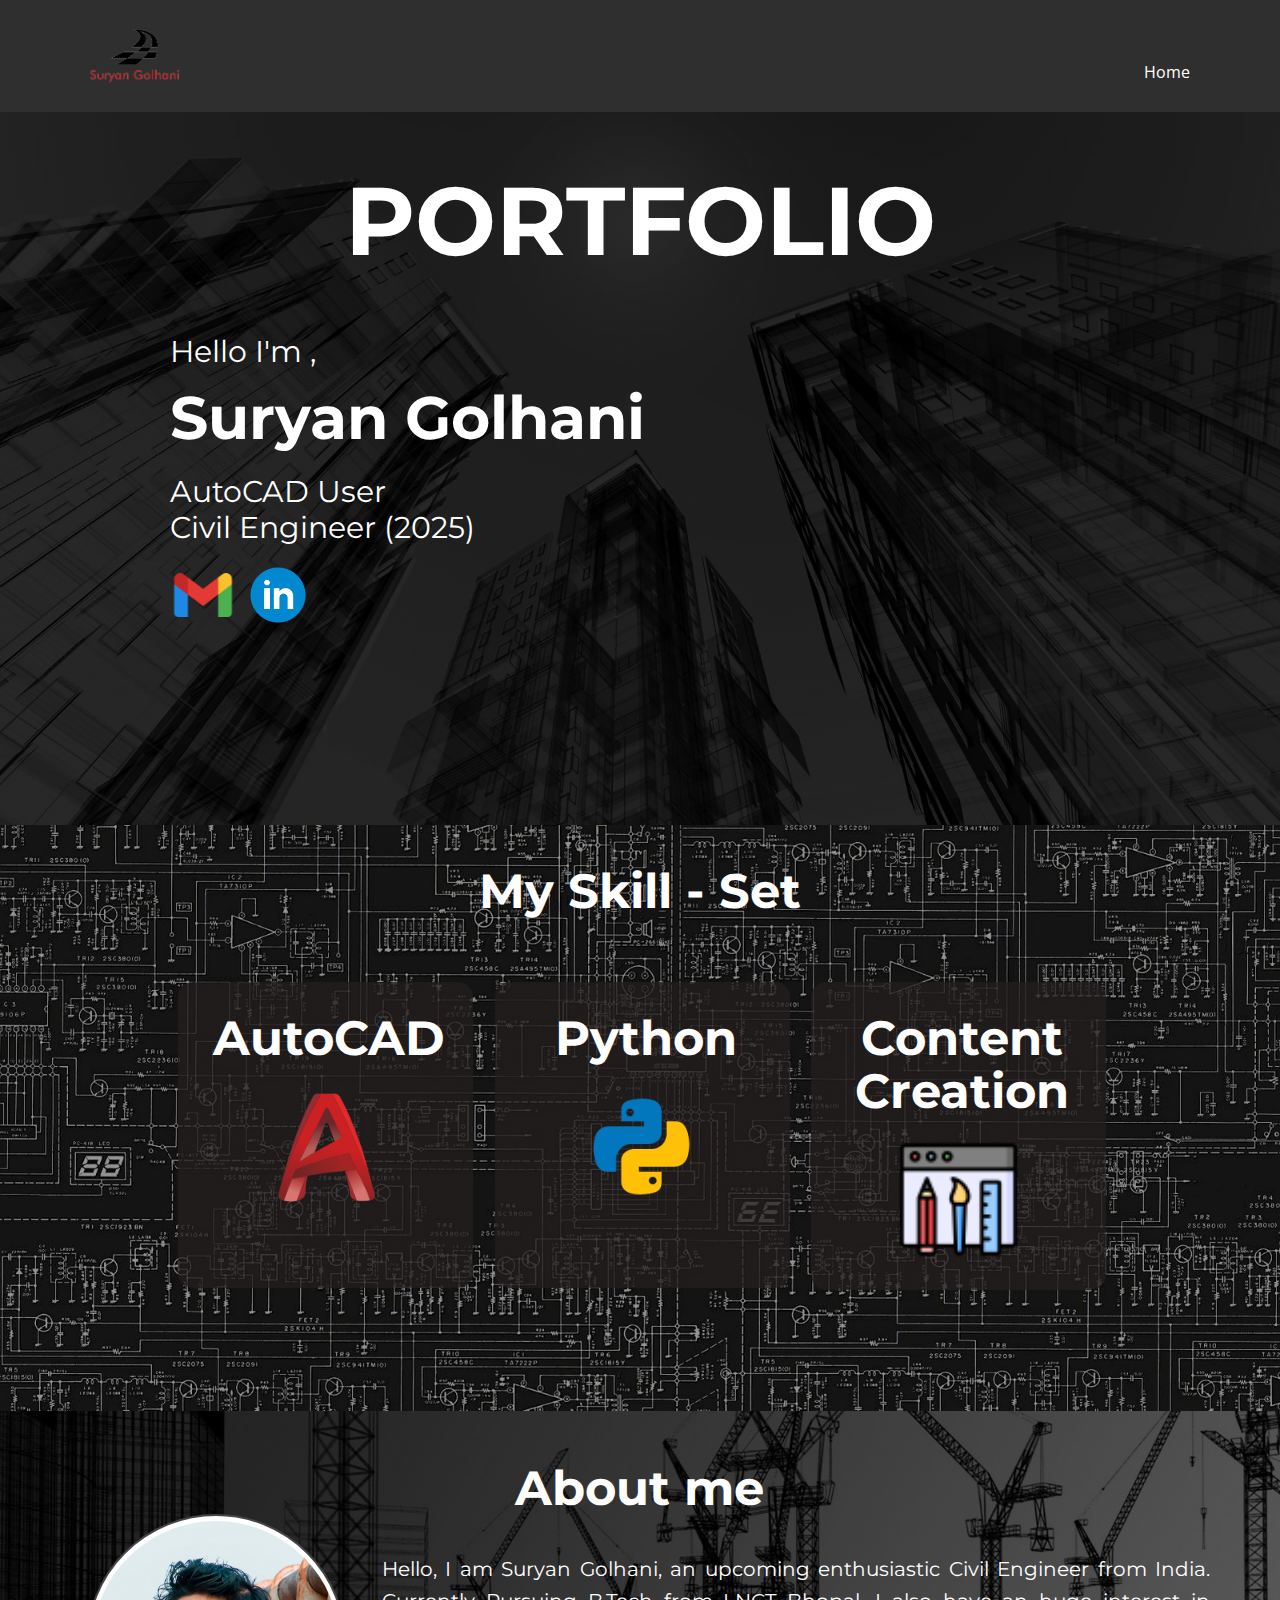
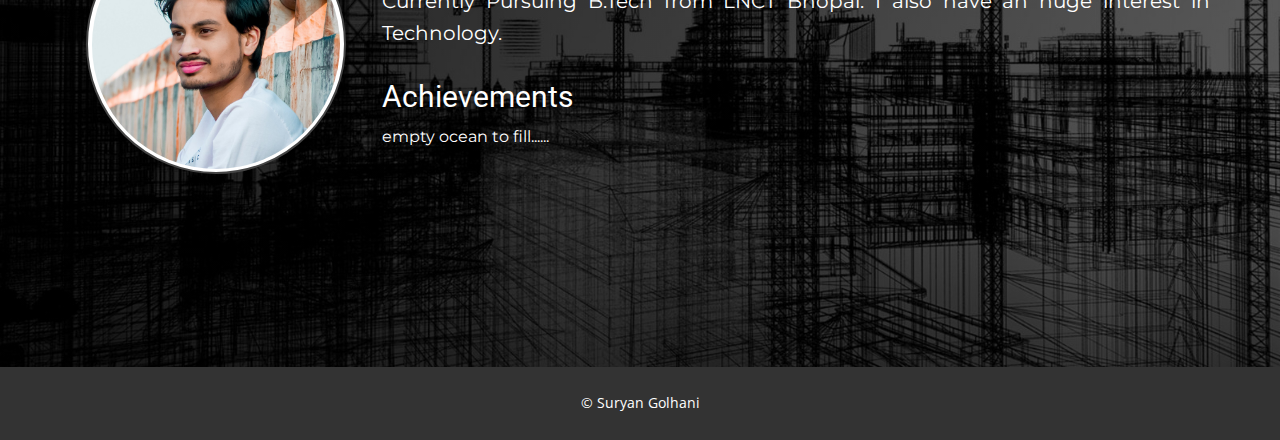
<file: index.html>
<!DOCTYPE html>
<html style="font-size: 16px;">
  <head>
    <meta name="viewport" content="width=device-width, initial-scale=1.0">
    <meta charset="utf-8">
    <meta name="keywords" content="PORTFOLIO, Hello I&amp;apos;m ,, Suryan Golhani, Suryan Lakhnadon, Suryan, Golhani, Golhani Lakhnadon">
    <meta name="description" content="">
    <meta name="page_type" content="np-template-header-footer-from-plugin">
    <title>Home</title>
    <link rel="stylesheet" href="nicepage.css" media="screen">
<link rel="stylesheet" href="Home.css" media="screen">
    <script class="u-script" type="text/javascript" src="jquery.js" defer=""></script>
    <script class="u-script" type="text/javascript" src="nicepage.js" defer=""></script>
    <meta name="generator" content="Nicepage 4.10.5, nicepage.com">
    <link id="u-theme-google-font" rel="stylesheet" href="https://fonts.googleapis.com/css?family=Roboto:100,100i,300,300i,400,400i,500,500i,700,700i,900,900i|Open+Sans:300,300i,400,400i,500,500i,600,600i,700,700i,800,800i">
    <link id="u-page-google-font" rel="stylesheet" href="https://fonts.googleapis.com/css?family=Montserrat:100,100i,200,200i,300,300i,400,400i,500,500i,600,600i,700,700i,800,800i,900,900i">
    
    
    
    
    <script type="application/ld+json">{
		"@context": "http://schema.org",
		"@type": "Organization",
		"name": "Suryan Golhani",
		"logo": "images/FireShot_Capture_004_-_Step_4_of_4__Save_Logo_-_LogoMaker_-_www.logomaker.com-removebg-preview.png"
}</script>
    <meta name="theme-color" content="#478ac9">
    <meta property="og:title" content="Home">
    <meta property="og:type" content="website">
  </head>
  <body data-home-page="Home.html" data-home-page-title="Home" class="u-body u-xl-mode"><header class="u-clearfix u-custom-color-2 u-header u-header" id="sec-a63c"><div class="u-clearfix u-sheet u-sheet-1">
        <a href="https://suryangolhani.github.io/myportfolio/" class="u-image u-logo u-image-1" data-image-width="319" data-image-height="159" title="Suryan Golhani">
          <img src="images/FireShot_Capture_004_-_Step_4_of_4__Save_Logo_-_LogoMaker_-_www.logomaker.com-removebg-preview.png" class="u-logo-image u-logo-image-1">
        </a>
        <nav class="u-menu u-menu-dropdown u-offcanvas u-menu-1">
          <div class="menu-collapse" style="font-size: 1rem; letter-spacing: 0px;">
            <a class="u-button-style u-custom-left-right-menu-spacing u-custom-padding-bottom u-custom-text-active-color u-custom-text-hover-color u-custom-top-bottom-menu-spacing u-nav-link u-text-active-palette-1-base u-text-hover-palette-2-base" href="#">
              <svg class="u-svg-link" viewBox="0 0 24 24"><use xmlns:xlink="http://www.w3.org/1999/xlink" xlink:href="#menu-hamburger"></use></svg>
              <svg class="u-svg-content" version="1.1" id="menu-hamburger" viewBox="0 0 16 16" x="0px" y="0px" xmlns:xlink="http://www.w3.org/1999/xlink" xmlns="http://www.w3.org/2000/svg"><g><rect y="1" width="16" height="2"></rect><rect y="7" width="16" height="2"></rect><rect y="13" width="16" height="2"></rect>
</g></svg>
            </a>
          </div>
          <div class="u-nav-container">
            <ul class="u-nav u-unstyled u-nav-1"><li class="u-nav-item"><a class="u-button-style u-nav-link u-text-active-white u-text-hover-palette-3-light-1" href="Home.html" style="padding: 10px 20px;">Home</a>
</li></ul>
          </div>
          <div class="u-nav-container-collapse">
            <div class="u-black u-container-style u-inner-container-layout u-opacity u-opacity-95 u-sidenav">
              <div class="u-inner-container-layout u-sidenav-overflow">
                <div class="u-menu-close"></div>
                <ul class="u-align-center u-nav u-popupmenu-items u-unstyled u-nav-2"><li class="u-nav-item"><a class="u-button-style u-nav-link" href="Home.html">Home</a>
</li></ul>
              </div>
            </div>
            <div class="u-black u-menu-overlay u-opacity u-opacity-70"></div>
          </div>
        </nav>
      </div></header>
    <section class="u-align-center u-clearfix u-image u-shading u-section-1" src="" data-image-width="1920" data-image-height="1080" id="sec-c3a3">
      <div class="u-clearfix u-sheet u-sheet-1">
        <h1 class="u-custom-font u-font-montserrat u-text u-text-default u-title u-text-1">PORTFOLIO</h1>
        <h2 class="u-custom-font u-font-montserrat u-text u-text-default u-text-2">
          <span style="font-size: 1.875rem;">Hello I'm ,</span>
          <br>
        </h2>
        <h2 class="u-custom-font u-font-montserrat u-text u-text-default u-text-3">Suryan Golhani&nbsp;</h2>
        <h3 class="u-align-left u-custom-font u-font-montserrat u-text u-text-default u-text-4">AutoCAD User<br>Civil Engineer (2025)<br>
        </h3>
        <img class="u-image u-image-default u-preserve-proportions u-image-1" src="images/icons8-gmail-144.png" alt="" data-image-width="144" data-image-height="144" data-href="mailto:suryangolhani2003@gmail.com">
        <img class="u-image u-image-default u-preserve-proportions u-image-2" src="images/icons8-linkedin-circled-240.png" alt="" data-image-width="240" data-image-height="240" data-href="https://www.linkedin.com/in/suryan-golhani2003" data-target="_blank">
      </div>
    </section>
    <section class="u-align-center u-clearfix u-image u-shading u-section-2" src="" data-image-width="1920" data-image-height="1080" id="sec-a171">
      <div class="u-clearfix u-sheet u-sheet-1">
        <h1 class="u-custom-font u-font-montserrat u-text u-text-default u-text-1">My Skill - Set</h1>
        <div class="u-list u-list-1">
          <div class="u-repeater u-repeater-1">
            <div class="u-container-style u-list-item u-repeater-item">
              <div class="u-container-layout u-similar-container u-valign-top-lg u-valign-top-md u-valign-top-sm u-valign-top-xl u-container-layout-1">
                <div class="u-align-center u-container-style u-custom-color-1 u-custom-item u-group u-preserve-proportions u-radius-15 u-shape-round u-group-1">
                  <div class="u-container-layout u-container-layout-2">
                    <h1 class="u-custom-font u-font-montserrat u-text u-text-2">AutoCAD</h1>
                    <img class="u-image u-image-default u-preserve-proportions u-image-1" src="images/icons8-autocad-144.png" alt="" data-image-width="144" data-image-height="144">
                  </div>
                </div>
              </div>
            </div>
            <div class="u-container-style u-list-item u-repeater-item">
              <div class="u-container-layout u-similar-container u-valign-top-lg u-valign-top-md u-valign-top-sm u-valign-top-xl u-container-layout-3">
                <div class="u-align-center u-container-style u-custom-color-1 u-custom-item u-group u-preserve-proportions u-radius-15 u-shape-round u-group-2">
                  <div class="u-container-layout u-container-layout-4">
                    <h1 class="u-custom-font u-font-montserrat u-text u-text-3">Python</h1>
                    <img class="u-image u-image-default u-preserve-proportions u-image-2" src="images/icons8-python-144.png" alt="" data-image-width="150" data-image-height="150">
                  </div>
                </div>
              </div>
            </div>
            <div class="u-container-style u-list-item u-repeater-item">
              <div class="u-container-layout u-similar-container u-valign-top-lg u-valign-top-md u-valign-top-sm u-valign-top-xl u-container-layout-5">
                <div class="u-align-center u-container-style u-custom-color-1 u-custom-item u-group u-preserve-proportions u-radius-15 u-shape-round u-group-3">
                  <div class="u-container-layout u-container-layout-6">
                    <h1 class="u-custom-font u-font-montserrat u-text u-text-4">Content Creation</h1>
                    <img class="u-image u-image-default u-preserve-proportions u-image-3" src="images/icons8-creative-61.png" alt="" data-image-width="150" data-image-height="150">
                  </div>
                </div>
              </div>
            </div>
          </div>
        </div>
      </div>
    </section>
    <section class="u-align-center u-clearfix u-image u-shading u-section-3" src="" data-image-width="1920" data-image-height="1080" id="sec-4bfe">
      <div class="u-clearfix u-sheet u-sheet-1">
        <div class="u-border-2 u-border-grey-dark-1 u-shape u-shape-circle u-white u-shape-1"></div>
        <h1 class="u-custom-font u-font-montserrat u-text u-text-default u-text-1">About me</h1>
        <img class="u-image u-image-circle u-image-1" src="images/DSC_4397.jpg" alt="" data-image-width="1570" data-image-height="1600">
        <p class="u-align-justify u-custom-font u-font-montserrat u-text u-text-2">Hello, I am Suryan Golhani, an upcoming enthusiastic Civil Engineer from India. Currently Pursuing B.Tech from LNCT Bhopal. I also have an huge interest in Technology.&nbsp;</p>
        <h3 class="u-align-justify u-text u-text-3">Achievements</h3>
        <p class="u-align-justify u-custom-font u-font-montserrat u-text u-text-4">empty ocean to fill......</p>
      </div>
    </section>
    
    
    <footer class="u-align-center u-clearfix u-footer u-grey-80 u-footer" id="sec-d00a"><div class="u-clearfix u-sheet u-valign-middle u-sheet-1">
        <p class="u-small-text u-text u-text-variant u-text-1">© Suryan Golhani<br>
        </p>
      
    </section>
  </body>
</html>
</file>
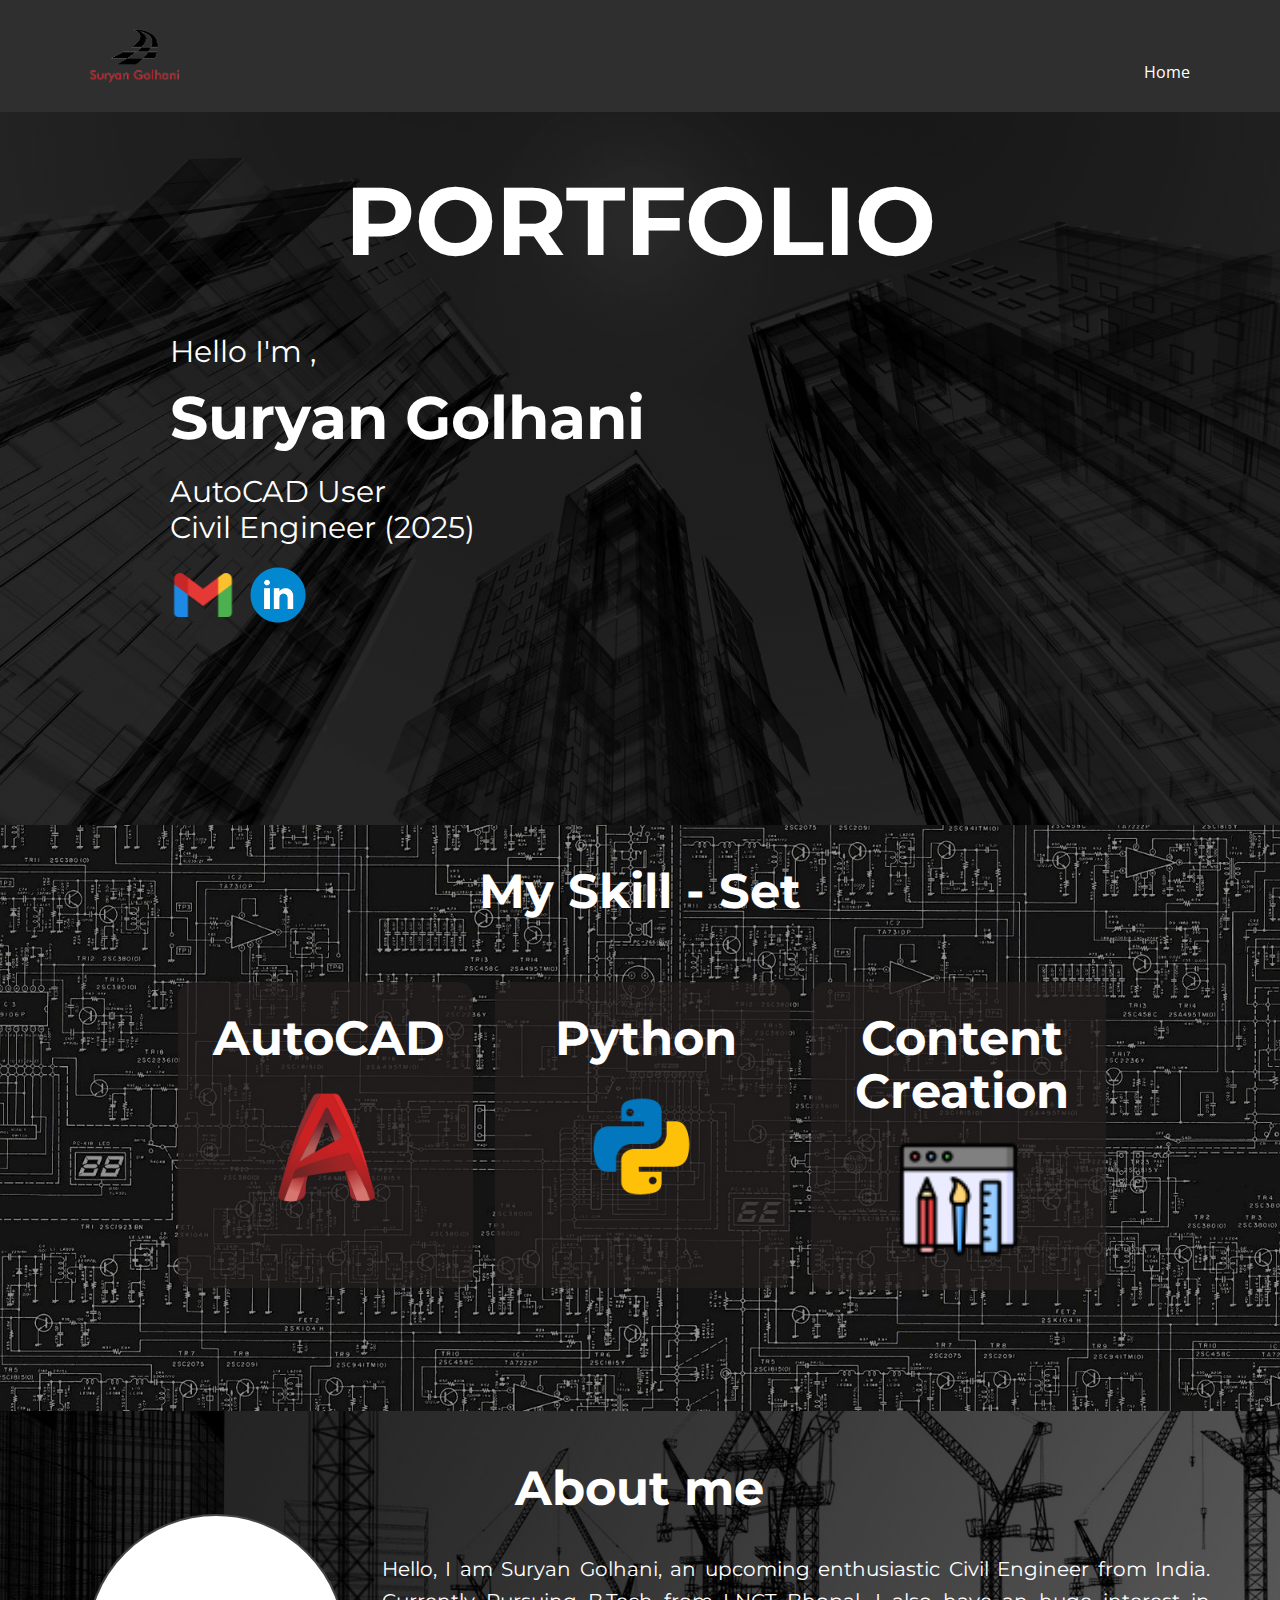
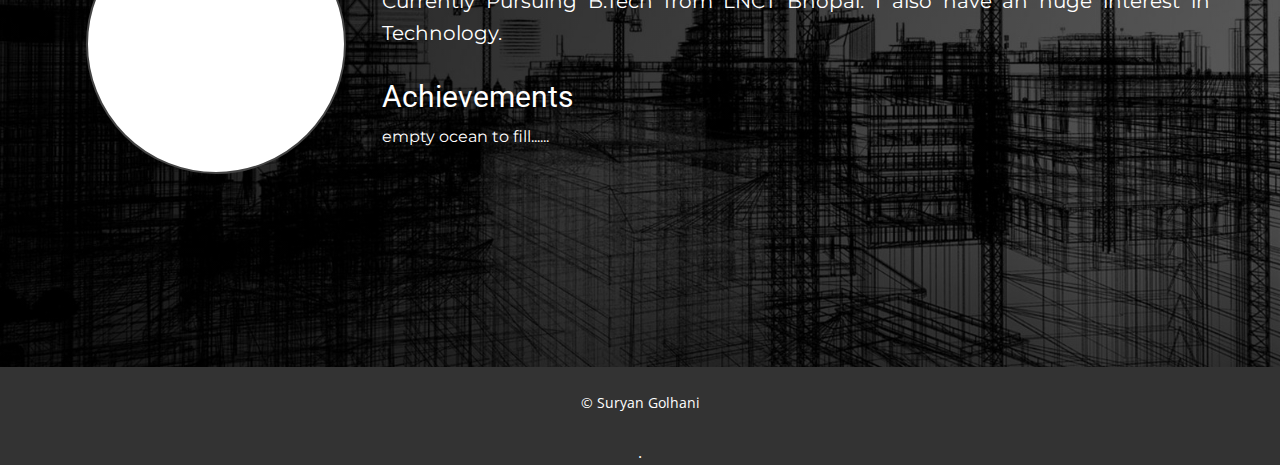
<file: Home.html>
<!DOCTYPE html>
<html style="font-size: 16px;">
  <head>
    <meta name="viewport" content="width=device-width, initial-scale=1.0">
    <meta charset="utf-8">
    <meta name="keywords" content="PORTFOLIO, Hello I&amp;apos;m ,, Suryan Golhani, My Skill - Set, AutoCAD, Python, Content Creation, Lakhnadon, Suryan lakhnadon, Ravi tent house lakhnadon">
    <meta name="description" content="">
    <meta name="page_type" content="np-template-header-footer-from-plugin">
    <title>Home</title>
    <link rel="stylesheet" href="nicepage.css" media="screen">
<link rel="stylesheet" href="Home.css" media="screen">
    <script class="u-script" type="text/javascript" src="jquery.js" defer=""></script>
    <script class="u-script" type="text/javascript" src="nicepage.js" defer=""></script>
    <meta name="generator" content="Nicepage 4.10.5, nicepage.com">
    <link id="u-theme-google-font" rel="stylesheet" href="https://fonts.googleapis.com/css?family=Roboto:100,100i,300,300i,400,400i,500,500i,700,700i,900,900i|Open+Sans:300,300i,400,400i,500,500i,600,600i,700,700i,800,800i">
    <link id="u-page-google-font" rel="stylesheet" href="https://fonts.googleapis.com/css?family=Montserrat:100,100i,200,200i,300,300i,400,400i,500,500i,600,600i,700,700i,800,800i,900,900i">
    
    
    
    
    <script type="application/ld+json">{
		"@context": "http://schema.org",
		"@type": "Organization",
		"name": "",
		"logo": "images/FireShot_Capture_004_-_Step_4_of_4__Save_Logo_-_LogoMaker_-_www.logomaker.com-removebg-preview.png"
}</script>
    <meta name="theme-color" content="#478ac9">
    <meta property="og:title" content="Home">
    <meta property="og:type" content="website">
  </head>
  <body class="u-body u-xl-mode"><header class="u-clearfix u-custom-color-2 u-header u-header" id="sec-a63c"><div class="u-clearfix u-sheet u-sheet-1">
        <a href="https://suryangolhani.github.io/myportfolio/" class="u-image u-logo u-image-1" data-image-width="319" data-image-height="159" title="Suryan Golhani">
          <img src="images/FireShot_Capture_004_-_Step_4_of_4__Save_Logo_-_LogoMaker_-_www.logomaker.com-removebg-preview.png" class="u-logo-image u-logo-image-1">
        </a>
        <nav class="u-menu u-menu-dropdown u-offcanvas u-menu-1">
          <div class="menu-collapse" style="font-size: 1rem; letter-spacing: 0px;">
            <a class="u-button-style u-custom-left-right-menu-spacing u-custom-padding-bottom u-custom-text-active-color u-custom-text-hover-color u-custom-top-bottom-menu-spacing u-nav-link u-text-active-palette-1-base u-text-hover-palette-2-base" href="#">
              <svg class="u-svg-link" viewBox="0 0 24 24"><use xmlns:xlink="http://www.w3.org/1999/xlink" xlink:href="#menu-hamburger"></use></svg>
              <svg class="u-svg-content" version="1.1" id="menu-hamburger" viewBox="0 0 16 16" x="0px" y="0px" xmlns:xlink="http://www.w3.org/1999/xlink" xmlns="http://www.w3.org/2000/svg"><g><rect y="1" width="16" height="2"></rect><rect y="7" width="16" height="2"></rect><rect y="13" width="16" height="2"></rect>
</g></svg>
            </a>
          </div>
          <div class="u-nav-container">
            <ul class="u-nav u-unstyled u-nav-1"><li class="u-nav-item"><a class="u-button-style u-nav-link u-text-active-white u-text-hover-palette-3-light-1" href="Home.html" style="padding: 10px 20px;">Home</a>
</li></ul>
          </div>
          <div class="u-nav-container-collapse">
            <div class="u-black u-container-style u-inner-container-layout u-opacity u-opacity-95 u-sidenav">
              <div class="u-inner-container-layout u-sidenav-overflow">
                <div class="u-menu-close"></div>
                <ul class="u-align-center u-nav u-popupmenu-items u-unstyled u-nav-2"><li class="u-nav-item"><a class="u-button-style u-nav-link" href="Home.html">Home</a>
</li></ul>
              </div>
            </div>
            <div class="u-black u-menu-overlay u-opacity u-opacity-70"></div>
          </div>
        </nav>
      </div></header>
    <section class="u-align-center u-clearfix u-image u-shading u-section-1" src="" data-image-width="1920" data-image-height="1080" id="sec-c3a3">
      <div class="u-clearfix u-sheet u-sheet-1">
        <h1 class="u-custom-font u-font-montserrat u-text u-text-default u-title u-text-1">PORTFOLIO</h1>
        <h2 class="u-custom-font u-font-montserrat u-text u-text-default u-text-2">
          <span style="font-size: 1.875rem;">Hello I'm ,</span>
          <br>
        </h2>
        <h2 class="u-custom-font u-font-montserrat u-text u-text-default u-text-3">Suryan Golhani&nbsp;</h2>
        <h3 class="u-align-left u-custom-font u-font-montserrat u-text u-text-default u-text-4">AutoCAD User<br>Civil Engineer (2025)<br>
        </h3>
        <img class="u-image u-image-default u-preserve-proportions u-image-1" src="images/icons8-gmail-144.png" alt="" data-image-width="144" data-image-height="144" data-href="mailto:suryangolhani2003@gmail.com">
        <img class="u-image u-image-default u-preserve-proportions u-image-2" src="images/icons8-linkedin-circled-240.png" alt="" data-image-width="240" data-image-height="240" data-href="www.linkedin.com/in/suryan-golhani2003" data-target="_blank">
      </div>
    </section>
    <section class="u-align-center u-clearfix u-image u-shading u-section-2" src="" data-image-width="1920" data-image-height="1080" id="sec-a171">
      <div class="u-clearfix u-sheet u-sheet-1">
        <h1 class="u-custom-font u-font-montserrat u-text u-text-default u-text-1">My Skill - Set</h1>
        <div class="u-list u-list-1">
          <div class="u-repeater u-repeater-1">
            <div class="u-container-style u-list-item u-repeater-item">
              <div class="u-container-layout u-similar-container u-valign-top-lg u-valign-top-md u-valign-top-sm u-valign-top-xl u-container-layout-1">
                <div class="u-align-center u-container-style u-custom-color-1 u-custom-item u-group u-preserve-proportions u-radius-15 u-shape-round u-group-1">
                  <div class="u-container-layout u-container-layout-2">
                    <h1 class="u-custom-font u-font-montserrat u-text u-text-2">AutoCAD</h1>
                    <img class="u-image u-image-default u-preserve-proportions u-image-1" src="images/icons8-autocad-144.png" alt="" data-image-width="144" data-image-height="144">
                  </div>
                </div>
              </div>
            </div>
            <div class="u-container-style u-list-item u-repeater-item">
              <div class="u-container-layout u-similar-container u-valign-top-lg u-valign-top-md u-valign-top-sm u-valign-top-xl u-container-layout-3">
                <div class="u-align-center u-container-style u-custom-color-1 u-custom-item u-group u-preserve-proportions u-radius-15 u-shape-round u-group-2">
                  <div class="u-container-layout u-container-layout-4">
                    <h1 class="u-custom-font u-font-montserrat u-text u-text-3">Python</h1>
                    <img class="u-image u-image-default u-preserve-proportions u-image-2" src="images/icons8-python-144.png" alt="" data-image-width="150" data-image-height="150">
                  </div>
                </div>
              </div>
            </div>
            <div class="u-container-style u-list-item u-repeater-item">
              <div class="u-container-layout u-similar-container u-valign-top-lg u-valign-top-md u-valign-top-sm u-valign-top-xl u-container-layout-5">
                <div class="u-align-center u-container-style u-custom-color-1 u-custom-item u-group u-preserve-proportions u-radius-15 u-shape-round u-group-3">
                  <div class="u-container-layout u-container-layout-6">
                    <h1 class="u-custom-font u-font-montserrat u-text u-text-4">Content Creation</h1>
                    <img class="u-image u-image-default u-preserve-proportions u-image-3" src="images/icons8-creative-61.png" alt="" data-image-width="150" data-image-height="150">
                  </div>
                </div>
              </div>
            </div>
          </div>
        </div>
      </div>
    </section>
    <section class="u-align-center u-clearfix u-image u-shading u-section-3" src="" data-image-width="1920" data-image-height="1080" id="sec-4bfe">
      <div class="u-clearfix u-sheet u-sheet-1">
        <div class="u-border-2 u-border-grey-dark-1 u-shape u-shape-circle u-white u-shape-1"></div>
        <h1 class="u-custom-font u-font-montserrat u-text u-text-default u-text-1">About me</h1>
        <div class="u-image u-image-circle u-image-1" alt="" data-image-width="1570" data-image-height="1600"></div>
        <p class="u-align-justify u-custom-font u-font-montserrat u-text u-text-2">Hello, I am Suryan Golhani, an upcoming enthusiastic Civil Engineer from India. Currently Pursuing B.Tech from LNCT Bhopal. I also have an huge interest in Technology.&nbsp;</p>
        <h3 class="u-align-justify u-text u-text-3">Achievements</h3>
        <p class="u-align-justify u-custom-font u-font-montserrat u-text u-text-4">empty ocean to fill......</p>
      </div>
    </section>
    
    
    <footer class="u-align-center u-clearfix u-footer u-grey-80 u-footer" id="sec-d00a"><div class="u-clearfix u-sheet u-valign-middle u-sheet-1">
        <p class="u-small-text u-text u-text-variant u-text-1">© Suryan Golhani<br>
        </p>
      
      </a>. 
    </section>
  </body>
</html>
</file>
